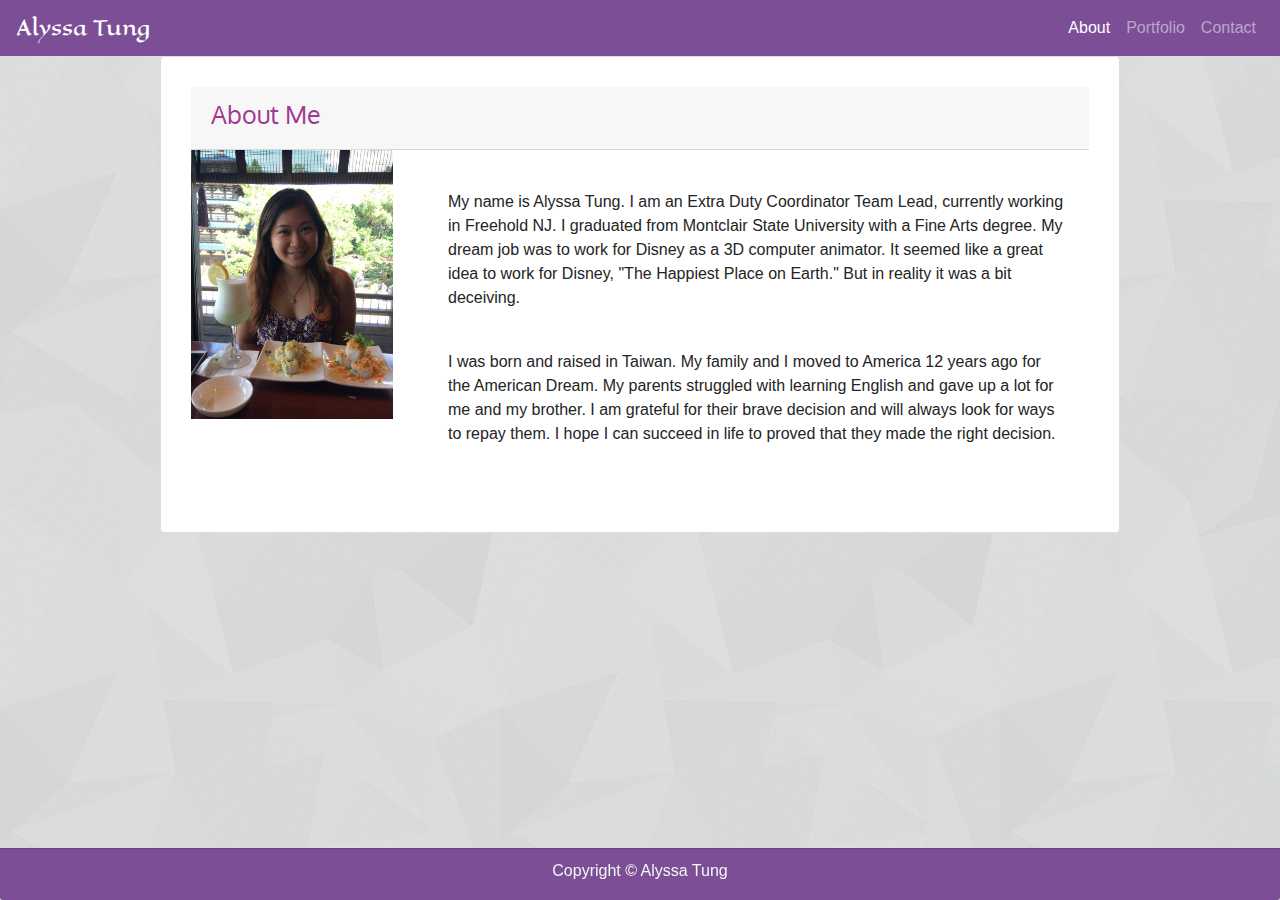
<file: index.html>
<!DOCTYPE html>
<html lang="en">

<head>
  <meta charset="UTF-8">
  <meta name="viewport" content="width=device-width, initial-scale=1.0">
  <meta http-equiv="X-UA-Compatible" content="ie=edge">
  <link rel="stylesheet" href="https://stackpath.bootstrapcdn.com/bootstrap/4.4.0/css/bootstrap.min.css">
  <link rel="stylesheet" type="text/css" href="assets/css/style.css" />

  <script src="https://ajax.googleapis.com/ajax/libs/jquery/3.2.0/jquery.min.js"></script>
  <script src="https://maxcdn.bootstrapcdn.com/bootstrap/4.4.0/js/bootstrap.min.js"></script>

  <!-- Google Font -->
  <link href="https://fonts.googleapis.com/css?family=Eagle+Lake&display=swap" rel="stylesheet">
  <link href="https://fonts.googleapis.com/css?family=Oxygen&display=swap" rel="stylesheet">

  <title>About Me</title>
</head>

<!-- Nav bar -->

<body class="backgroundimage">
  <nav class="navbar navbar-expand-lg navbar-dark" style="background-color:#7b4e96">
    <a class="navbar-brand" href="index.html">Alyssa Tung</a>
    <button class="navbar-toggler" type="button" data-toggle="collapse" data-target="#navbarNavAltMarkup"
      aria-controls="navbarNavAltMarkup" aria-expanded="false" aria-label="Toggle navigation">
      <span class="navbar-toggler-icon"></span>
    </button>
    <div class="collapse navbar-collapse" id="navbarNavAltMarkup" style="justify-content: flex-end;">
      <div class="navbar-nav">
        <a class="nav-item nav-link active" href="index.html">About <span class="sr-only">(current)</span></a>
        <a class="nav-item nav-link" href="portfolio.html">Portfolio</a>
        <a class="nav-item nav-link" href="contact.html">Contact</a>
      </div>
    </div>

  </nav>

  <!-- Main section -->
  <div class="card">
    <div class="card-header">
      <h3>About Me</h3>
    </div>
    <div class="row">
      <div class="media col-md-3">
        <img class="img-fluid" width="300" height="300" src="assets/images/IMG_0195.JPG" alt="Alyssa Tung">
      </div>
      <div class="media-body col-md-9">
        <p>My name is Alyssa Tung. I am an Extra Duty Coordinator Team Lead, currently working in Freehold NJ. I
          graduated from
          Montclair State University with a Fine Arts degree. My dream job was to work for Disney as a 3D computer
          animator. It
          seemed like a great idea to work for Disney, "The Happiest Place on Earth." But in reality it was a bit
          deceiving.</p><br>
        <p>I was born and raised in Taiwan. My family and I moved to America 12 years ago for the American Dream. My
          parents
          struggled with learning English and gave up a lot for me and my brother. I am grateful for their brave
          decision and will
          always look for ways to repay them. I hope I can succeed in life to proved that they made the right decision.
        </p>
      </div>
    </div>

  </div>


  <!-- Footer -->
  <div class=footer-box>
    <footer class="card-footer footer-font-style fixed-bottom text-center" style="background-color:#7b4e96">
      <h6 style="color: whitesmoke">Copyright &copy; Alyssa Tung</h6>
    </footer>
  </div>


</body>

</html>
</file>
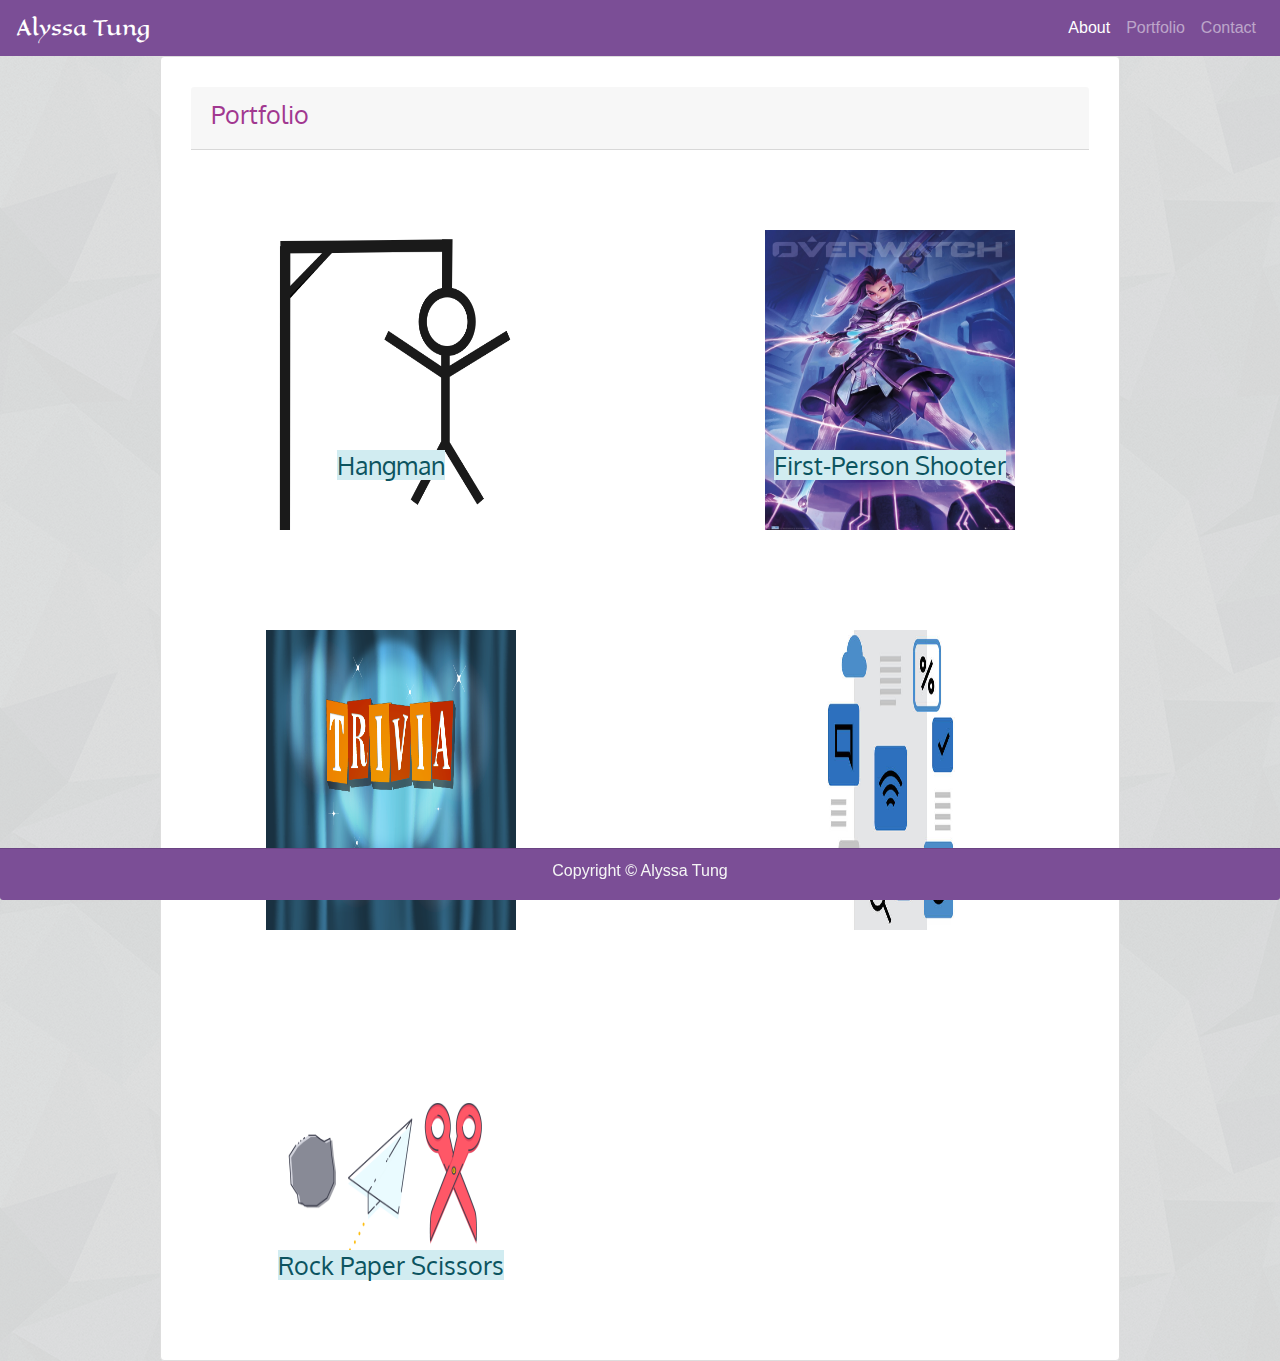
<file: portfolio.html>
<!DOCTYPE html>
<html lang="en">

<head>
  <meta charset="UTF-8">
  <meta name="viewport" content="width=device-width, initial-scale=1.0">
  <meta http-equiv="X-UA-Compatible" content="ie=edge">
  <link rel="stylesheet" href="https://stackpath.bootstrapcdn.com/bootstrap/4.4.0/css/bootstrap.min.css">
  <link rel="stylesheet" type="text/css" href="assets/css/style.css" />

  <script src="https://ajax.googleapis.com/ajax/libs/jquery/3.2.0/jquery.min.js"></script>
  <script src="https://maxcdn.bootstrapcdn.com/bootstrap/4.4.0/js/bootstrap.min.js"></script>

  <!-- Google Font -->
  <link href="https://fonts.googleapis.com/css?family=Eagle+Lake&display=swap" rel="stylesheet">
  <link href="https://fonts.googleapis.com/css?family=Oxygen&display=swap" rel="stylesheet">

  <title>Portfolio</title>
</head>

<!-- Nav bar -->

<body class="backgroundimage">
  <nav class="navbar navbar-expand-lg navbar-dark" style="background-color:#7b4e96">
    <a class="navbar-brand" href="index.html">Alyssa Tung</a>
    <button class="navbar-toggler" type="button" data-toggle="collapse" data-target="#navbarNavAltMarkup"
      aria-controls="navbarNavAltMarkup" aria-expanded="false" aria-label="Toggle navigation">
      <span class="navbar-toggler-icon"></span>
    </button>
    <div class="collapse navbar-collapse" id="navbarNavAltMarkup" style="justify-content: flex-end;">
      <div class="navbar-nav">
        <a class="nav-item nav-link active" href="index.html">About <span class="sr-only">(current)</span></a>
        <a class="nav-item nav-link" href="portfolio.html">Portfolio</a>
        <a class="nav-item nav-link" href="contact.html">Contact</a>
      </div>
    </div>
  </nav>

  <!-- Main section -->
  <div class="card">
    <div class="card-header">
      <h3>Portfolio</h3>
    </div>

    <div class="media-body"></div>

    <div class="gallery">
      <!-- First row -->
      <div class="row justify-content-around">
        <img src="assets/images/Hangman.png" width="250" height="300" />
        <div class="caption">
          <h3 class="captioncolor">Hangman</h3>
        </div>
      </div>
      <div class="row justify-content-around">
        <img src="assets/images/overwatch.jpg" width="250" height="300" />
        <div class="caption">
          <h3 class="captioncolor">First-Person Shooter</h3>
        </div>
      </div>

      <!-- Second row -->
      <div class="row justify-content-around">
        <img src="assets/images/Trivia.png" width="250" height="300" />
        <div class="caption">
          <h3 class="captioncolor">Trivia Game</h3>
        </div>
      </div>
      <div class="row justify-content-around">
        <img src="assets/images/widget.jpg" width="250" height="300" />
        <div class="caption">
          <h3 class="captioncolor">Info Widget</h3>
        </div>
      </div>

      <!-- Third row -->
      <div class="row justify-content-around">
        <img src="assets/images/rockpapersissor.png" width="250" height="300" />
        <div class="caption">
          <h3 class="captioncolor">Rock Paper Scissors</h3>
        </div>
      </div>
    </div>

  </div>


  <!-- Footer -->
  <div class=footer-box>
    <footer class="card-footer footer-font-style fixed-bottom text-center" style="background-color:#7b4e96">
      <h6 style="color: whitesmoke">Copyright &copy; Alyssa Tung</h6>
    </footer>
  </div>


</body>

</html>
</file>
<file: assets/css/style.css>
* {
    box-sizing: border-box;
  }

h3 {
  color: #a13890;
  font-size: 25px;
  font-family: 'Oxygen', sans-serif;
}

.card {
    padding: 30px;
    background-color: #ffffff;
    border-color: #dddddd;
    max-width: 960px;
    margin: 0 auto;
}

.media-body {
    width: 100%;
    margin: 0 auto;
    padding: 40px;
    max-width: 960px;
    overflow: auto;
    color: #242424;
}

#formGroupExampleInput3 {
  height: 200px;
}

.backgroundimage {
  background-image: url("../images/shattered.png");
  height: 100%;
}

.navbar-brand {
  font-family: 'Eagle Lake', cursive;
}


/* Portfolio */

.gallery {
  display: grid;
  grid-gap: 100px;
  grid-template-columns: repeat(auto-fill, minmax(300px, 1fr));
}

.item {
  width: 100%;
}

.caption{
  position:absolute;
}

.captioncolor{
  color: #0c5460;
  background-color: #d1ecf1;
  border-color: #bee5eb;
  margin-top:220px;
}
</file>
